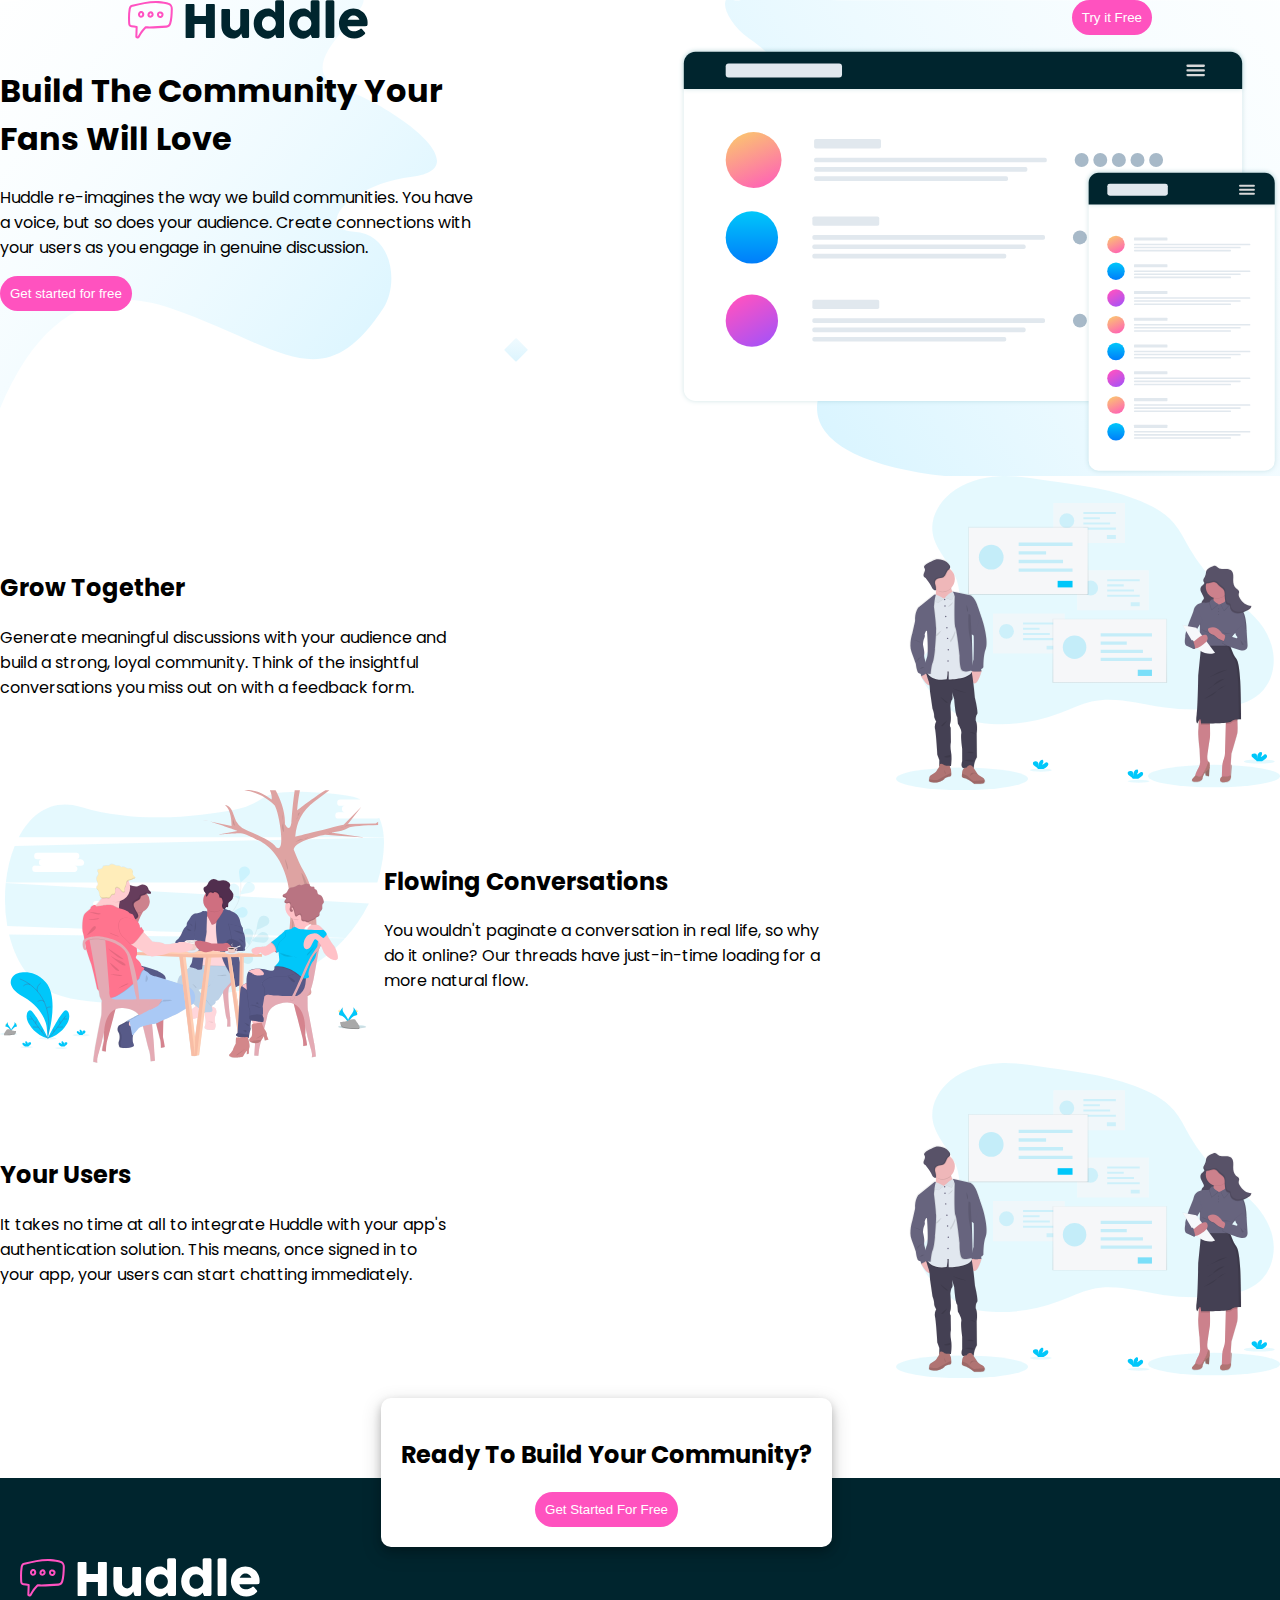
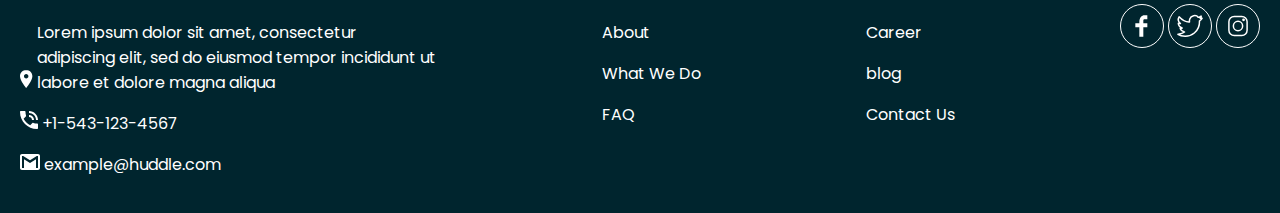
<file: index.html>
<!DOCTYPE html>
<html lang="en">

<head>
  <meta charset="UTF-8">
  <meta name="viewport" content="width=device-width, initial-scale=1.0">
  <link rel="stylesheet" href="style.css">
  <title>Document</title>
</head>

<body>
  <div class="open-section">
    <div class="header"><img src="./images/logo.svg" alt="">
      <button type="button">Try it Free</button>
    </div>
    <div class="desc">
      <div class="desc-talk">
        <h1>Build The Community Your Fans Will Love</h1>
        <p> Huddle re-imagines the way we build communities. You have a voice, but so does your audience.
          Create connections with your users as you engage in genuine discussion. </p>
        <button>Get started for free</button>
      </div>

      <img src="./images/illustration-mockups.svg" alt="">
    </div>

  </div>
  <div class="feature">
    <div class="feature-desc">
      <h2>Grow Together</h2>
      <p>
        Generate meaningful discussions with your audience and build a strong, loyal community.
        Think of the insightful conversations you miss out on with a feedback form.
      </p>
    </div>
    <img src="./images/illustration-grow-together.svg" alt="">
  </div>
  <div class="feature left">
    <img src="./images/illustration-flowing-conversation.svg" alt="">

    <div class="feature-desc">
      <h2>Flowing Conversations </h2>
      <p>
        You wouldn't paginate a conversation in real life, so why do it online? Our threads
        have just-in-time loading for a more natural flow.

      </p>
    </div>
  </div>
  <div class="feature">
    <div class="feature-desc">
      <h2>Your Users </h2>
      <p>
        It takes no time at all to integrate Huddle with your app's authentication solution.
        This means, once signed in to your app, your users can start chatting immediately.

      </p>
    </div>
    <img src="./images/illustration-grow-together.svg" alt="">
  </div>
  <footer>
    <div class="cto">
      <h2>Ready To Build Your Community?</h2>
      <button> Get Started For Free</button>
    </div>

    <div class="footer-links">
<div class="footers-logo">    <svg width="240" height="39" xmlns="http://www.w3.org/2000/svg"><g fill-rule="nonzero" fill="none"><path d="M27.967.879C20.242.875 12.182 2.615 4.047 4.872c-1.033.208-2.041.884-2.574 1.72C.983 7.38.805 8.171.652 9c-.79 4.428-.694 8.776-.53 13.594.036 1.103.2 2.41.715 3.205.538.803 1.46 1.313 2.561 1.48a95.99 95.99 0 0 0 4.232.525l-.312 8.698c-.048.692.29 1.267.71 1.598.376.286.795.413 1.225.445.86.065 1.869-.303 2.37-1.257 2.195-4.224 3.572-6.089 6.317-8.895 7.158.176 13.407-.222 20.482-.745 2.501-.065 4.218-2.11 4.672-3.743 1.357-4.232 1.568-9.456 1.712-14.737.061-2.093-.665-4.148-1.95-5.234-1.222-.991-2.702-1.35-4.058-1.718C35.031 1.363 31.263.905 27.967.879zm10.29 3.31c1.358.369 2.555.724 3.31 1.337 1.26 1.339 1.218 2.23 1.2 3.675-.142 5.122-.388 10.093-1.544 13.86-.498 1.405-1.366 2.405-3.006 2.556-7.208.533-13.462.945-20.707.739a1.032 1.032 0 0 0-.763.302c-3.044 3.074-4.601 5.21-6.921 9.676-.054.102-.171.164-.315.175-.097-.005-.136-.08-.142-.148l.314-9.432c.019-.509-.401-.995-.907-1.05a95.48 95.48 0 0 1-5.06-.62c-.726-.111-.994-.31-1.193-.606-.346-.825-.338-1.335-.365-2.128-.162-4.775-.242-8.948.491-13.1.068-.614.298-1.242.542-1.767.404-.632 1.023-.725 1.644-.897 7.956-2.197 15.74-3.84 23.068-3.845 3.592.13 7.364.49 10.354 1.273zm-27.479 8.09c-1.096 1.313-.987 3.096-.14 4.29.442.625 1.132 1.128 1.972 1.242 1.091.09 1.783-.352 2.53-.86 1.353-1.176 1.49-3.228.461-4.71-.524-.755-1.362-1.208-2.218-1.24-1.172.012-1.968.535-2.605 1.277zm11.856-1.072c-1.092.035-1.975.791-2.514 1.607-.617.933-.977 2.101-.478 3.246.96 2.203 4.277 2.176 5.6-.063.61-1.032.454-2.205 0-3.056-.452-.85-1.136-1.543-2.131-1.702a2.494 2.494 0 0 0-.477-.032zm9.625.207c-.34-.008-.69.024-1.018.111-1.312.35-2.429 1.704-2.26 3.437.086.872.487 1.722 1.21 2.308.723.585 1.773.847 2.88.62 1.272-.26 2.06-1.285 2.323-2.275.263-.99.197-1.999-.414-2.817a3.47 3.47 0 0 0-2.72-1.384zm-18.965 1.623c.245.002.438.08.637.366.445.642.321 1.615-.128 2.005-.447.39-.726.424-.922.398-.196-.027-.395-.162-.573-.414-.34-.48-.44-1.256.007-1.81.238-.316.675-.513.98-.545zm9.483.223c.038.006.464.253.668.636.204.383.242.739.048 1.066-.577.976-1.804.712-1.99.287-.07-.162-.017-.813.32-1.32.335-.509.757-.7.954-.67zm10.564.748c.062.083.213.64.096 1.082-.118.442-.31.715-.78.811-.602.124-.94 0-1.193-.207-.254-.205-.425-.552-.462-.923-.09-.92.24-1.133.764-1.273.61-.15 1.3.112 1.575.51z" fill="#FF52C1"/><path d="M57.61 4.996c.016-.26.111-.494.287-.701a.875.875 0 0 1 .701-.31h6.826c.23 0 .467.096.712.287a.883.883 0 0 1 .368.724v10.893h11.421V4.996c0-.276.096-.513.287-.712.192-.2.44-.3.747-.3h6.734c.306 0 .574.077.804.23.23.154.345.399.345.736V37.1c0 .337-.1.59-.3.758-.198.169-.459.253-.78.253h-6.803c-.306 0-.555-.084-.747-.253-.191-.168-.287-.42-.287-.758V24.047H66.504V37.1c0 .322-.104.57-.31.747-.207.176-.487.264-.84.264h-6.756c-.643 0-.972-.299-.988-.896V4.996zm62.875 32.725c-.199.168-.41.275-.632.321a3.123 3.123 0 0 1-.631.07h-3.47c-.276 0-.514-.05-.713-.15-.2-.1-.368-.234-.506-.402a2.384 2.384 0 0 1-.344-.575 4.884 4.884 0 0 1-.23-.666l-.712-2.942c-.23.475-.563 1.015-1 1.62a8.495 8.495 0 0 1-1.666 1.7c-.674.53-1.479.974-2.413 1.334-.935.36-2.007.54-3.218.54-1.746 0-3.332-.337-4.757-1.011a10.904 10.904 0 0 1-3.642-2.758c-1.003-1.164-1.781-2.524-2.332-4.08-.552-1.554-.828-3.213-.828-4.974V10.695c0-.582.127-1.022.38-1.321.252-.299.654-.448 1.206-.448h5.308c.66 0 1.111.11 1.356.333.245.222.368.655.368 1.298v14.96c0 .66.15 1.284.448 1.874.299.59.693 1.11 1.184 1.562.49.452 1.045.809 1.666 1.069.62.26 1.252.39 1.896.39.551 0 1.122-.13 1.712-.39a6.361 6.361 0 0 0 1.631-1.046c.498-.436.908-.95 1.23-1.54.322-.59.482-1.214.482-1.872V10.626c0-.26.05-.52.15-.781.1-.26.249-.46.448-.598.199-.122.387-.206.563-.252.176-.046.38-.07.609-.07h5.194c.658 0 1.133.162 1.424.483.291.322.437.751.437 1.287v25.716c0 .29-.065.559-.195.804s-.31.437-.54.574l.137-.068zm26.681-3.172c-.414.414-.87.858-1.367 1.333-.498.475-1.046.92-1.643 1.333a9.3 9.3 0 0 1-1.93 1.023 6.097 6.097 0 0 1-2.23.402c-2.083 0-4.002-.39-5.757-1.172a13.777 13.777 0 0 1-4.527-3.206c-1.264-1.356-2.252-2.953-2.964-4.792-.713-1.838-1.069-3.814-1.069-5.929 0-2.13.356-4.11 1.069-5.94.712-1.83 1.7-3.424 2.964-4.78a13.635 13.635 0 0 1 4.527-3.194c1.755-.774 3.674-1.161 5.757-1.161.843 0 1.613.123 2.31.368a8.51 8.51 0 0 1 1.907.942c.575.383 1.103.816 1.586 1.298.482.483.938.954 1.367 1.414V1.985c0-.49.15-.903.448-1.24.299-.338.747-.506 1.345-.506h5.17c.2 0 .41.042.632.126.222.085.425.203.61.357.183.153.332.337.447.551.115.215.173.452.173.712v34.357c0 1.18-.62 1.77-1.862 1.77h-4.504c-.306 0-.544-.04-.712-.116a1.13 1.13 0 0 1-.426-.333 2.319 2.319 0 0 1-.31-.551 17.13 17.13 0 0 0-.344-.77l-.667-1.793zm-13.214-11.008a8.39 8.39 0 0 0 .471 2.839c.314.88.762 1.643 1.345 2.286a6.384 6.384 0 0 0 2.102 1.528c.82.376 1.728.563 2.724.563.98 0 1.903-.176 2.769-.528a7.058 7.058 0 0 0 2.263-1.46 7.256 7.256 0 0 0 1.552-2.194c.39-.843.609-1.747.655-2.712v-.322a7.26 7.26 0 0 0-.552-2.803 7.427 7.427 0 0 0-1.528-2.344 7.242 7.242 0 0 0-2.298-1.597 6.977 6.977 0 0 0-2.861-.586c-.996 0-1.904.195-2.724.586-.82.39-1.52.923-2.102 1.597a7.236 7.236 0 0 0-1.345 2.344 8.35 8.35 0 0 0-.47 2.803zm48.72 11.008c-.414.414-.87.858-1.368 1.333-.498.475-1.046.92-1.643 1.333a9.3 9.3 0 0 1-1.93 1.023 6.097 6.097 0 0 1-2.23.402c-2.083 0-4.002-.39-5.756-1.172a13.777 13.777 0 0 1-4.528-3.206c-1.263-1.356-2.252-2.953-2.964-4.792-.712-1.838-1.069-3.814-1.069-5.929 0-2.13.357-4.11 1.069-5.94s1.7-3.424 2.964-4.78a13.635 13.635 0 0 1 4.528-3.194c1.754-.774 3.673-1.161 5.756-1.161.843 0 1.613.123 2.31.368a8.51 8.51 0 0 1 1.907.942c.575.383 1.103.816 1.586 1.298.483.483.938.954 1.367 1.414V1.985c0-.49.15-.903.448-1.24.3-.338.747-.506 1.345-.506h5.17c.2 0 .41.042.632.126.223.085.426.203.61.357.183.153.333.337.448.551.114.215.172.452.172.712v34.357c0 1.18-.62 1.77-1.862 1.77h-4.504c-.306 0-.544-.04-.712-.116a1.13 1.13 0 0 1-.425-.333 2.319 2.319 0 0 1-.31-.551 17.13 17.13 0 0 0-.345-.77l-.667-1.793zm-13.215-11.008a8.39 8.39 0 0 0 .471 2.839c.315.88.763 1.643 1.345 2.286a6.384 6.384 0 0 0 2.103 1.528c.82.376 1.727.563 2.723.563.98 0 1.903-.176 2.769-.528a7.058 7.058 0 0 0 2.264-1.46 7.256 7.256 0 0 0 1.55-2.194c.391-.843.61-1.747.656-2.712v-.322a7.26 7.26 0 0 0-.552-2.803 7.427 7.427 0 0 0-1.528-2.344 7.242 7.242 0 0 0-2.298-1.597 6.977 6.977 0 0 0-2.861-.586c-.996 0-1.904.195-2.723.586-.82.39-1.521.923-2.103 1.597a7.236 7.236 0 0 0-1.345 2.344 8.35 8.35 0 0 0-.47 2.803zM197.61 2.008c0-.49.122-.903.367-1.24.246-.338.667-.506 1.264-.506h5.63c.154 0 .315.042.483.126a1.7 1.7 0 0 1 .471.357c.146.153.268.337.368.551.1.215.15.452.15.712v34.334c0 .582-.165 1.022-.495 1.321-.329.299-.754.448-1.275.448h-5.332c-.597 0-1.018-.15-1.264-.448-.245-.299-.367-.74-.367-1.321V2.008zm38.7 32.61a15.31 15.31 0 0 1-4.55 2.907 13.87 13.87 0 0 1-5.355 1.046c-2.1 0-4.083-.383-5.952-1.15a15.494 15.494 0 0 1-4.918-3.182 15.273 15.273 0 0 1-3.355-4.792c-.828-1.838-1.241-3.837-1.241-5.998 0-1.348.164-2.654.494-3.918a15.45 15.45 0 0 1 1.402-3.55 15.055 15.055 0 0 1 2.206-3.045 13.957 13.957 0 0 1 2.907-2.379 14.327 14.327 0 0 1 3.493-1.54 14.084 14.084 0 0 1 3.975-.551c1.272 0 2.505.169 3.7.506 1.195.337 2.318.812 3.367 1.424 1.05.613 2.01 1.349 2.884 2.207a14.896 14.896 0 0 1 2.252 2.815 13.58 13.58 0 0 1 1.46 3.263c.344 1.157.517 2.348.517 3.573 0 .797-.012 1.448-.035 1.954-.023.505-.142.908-.356 1.206-.215.3-.57.506-1.069.62-.498.116-1.23.173-2.194.173h-16.546c.153.98.463 1.8.93 2.46a5.842 5.842 0 0 0 1.62 1.573c.613.391 1.264.67 1.954.84a8.24 8.24 0 0 0 1.953.252c.552 0 1.118-.058 1.7-.172a12.179 12.179 0 0 0 1.69-.46 9.557 9.557 0 0 0 1.493-.667c.452-.252.816-.517 1.092-.792.245-.2.456-.349.632-.449.176-.1.364-.149.563-.149.2 0 .402.07.61.207a4.8 4.8 0 0 1 .7.597l2.436 2.758c.168.2.276.38.322.54.046.161.069.326.069.494 0 .307-.085.571-.253.793a2.89 2.89 0 0 1-.598.586zm-11.054-19.143c-.598 0-1.176.119-1.735.356a6.547 6.547 0 0 0-1.575.954c-.49.398-.93.85-1.321 1.356a8.315 8.315 0 0 0-.954 1.54h11.743a13.536 13.536 0 0 0-1.045-1.655 7.081 7.081 0 0 0-1.287-1.333 5.558 5.558 0 0 0-1.655-.896c-.62-.215-1.344-.322-2.171-.322z" fill="white"/></g></svg>
</div>
<div class="footer-a">
  <div>

    <p><img src="./images/icon-location.svg" alt=""> <span style="display:inline-block"> Lorem ipsum dolor sit amet,
        consectetur adipiscing elit, sed do eiusmod tempor
        incididunt ut labore et dolore magna aliqua</span></p>
    <p><img src="./images/icon-phone.svg" alt=""> <span>+1-543-123-4567</span></p>
    <p><img src="./images/icon-email.svg" alt=""> <span>example@huddle.com</span></p>
  </div>
  <div>
    <p>About</p>
    <p>What We Do</p>
    <p>FAQ</p>
  </div>
  <div>
    <p>Career</p>
    <p>blog</p>
    <p>Contact Us</p>
  </div>
  <div class="socials">
    <img src="./images/social-facebook-svgrepo-com.svg" alt="">
    <img src="./images/social-twitter-svgrepo-com.svg" alt="">
    <img src="./images/social-instagram-svgrepo-com.svg" alt="">
  </div>
</div>
    
      <!-- <div class="socials">
    <img src="./images/" alt="">
    <img src="" alt="">
    <img src="" alt="">
     </div> -->

    </div>
  </footer>
</body>

</html>
</file>
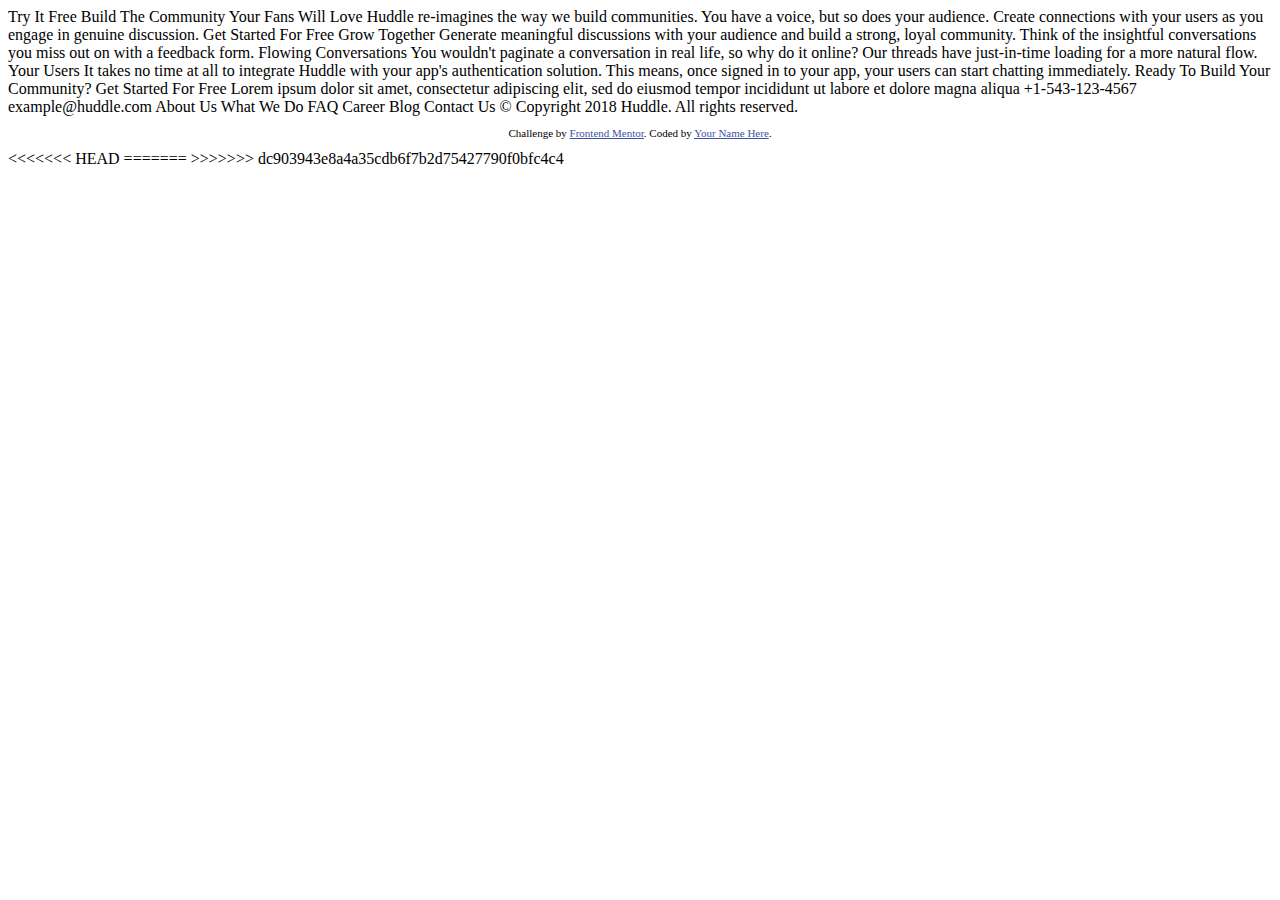
<file: tests.html>
<!DOCTYPE html>
<html lang="en">
<head>
  <meta charset="UTF-8">
  <meta name="viewport" content="width=device-width, initial-scale=1.0"> <!-- displays site properly based on user's device -->

  <link rel="icon" type="image/png" sizes="32x32" href="./images/favicon-32x32.png">
  
  <title>Frontend Mentor | Huddle landing page with alternating feature blocks</title>

  <!-- Feel free to remove these styles or customise in your own stylesheet 👍 -->
  <style>
    .attribution { font-size: 11px; text-align: center; }
    .attribution a { color: hsl(228, 45%, 44%); }
  </style>
</head>
<body>

  Try It Free

  Build The Community Your Fans Will Love

  Huddle re-imagines the way we build communities. You have a voice, but so does your audience. 
  Create connections with your users as you engage in genuine discussion. 

  Get Started For Free

  Grow Together

  Generate meaningful discussions with your audience and build a strong, loyal community. 
  Think of the insightful conversations you miss out on with a feedback form. 

  Flowing Conversations

  You wouldn't paginate a conversation in real life, so why do it online? Our threads 
  have just-in-time loading for a more natural flow.

  Your Users

  It takes no time at all to integrate Huddle with your app's authentication solution. 
  This means, once signed in to your app, your users can start chatting immediately.

  Ready To Build Your Community?

  Get Started For Free

  Lorem ipsum dolor sit amet, consectetur adipiscing elit, sed do eiusmod tempor 
  incididunt ut labore et dolore magna aliqua

  +1-543-123-4567
  example@huddle.com

  About Us
  What We Do
  FAQ

  Career
  Blog
  Contact Us

  &copy; Copyright 2018 Huddle. All rights reserved.

  <footer>
    <p class="attribution">
      Challenge by <a href="https://www.frontendmentor.io?ref=challenge" target="_blank">Frontend Mentor</a>. 
      Coded by <a href="#">Your Name Here</a>.
    </p>
  </footer>
</body>
<<<<<<< HEAD
</html>
=======
</html>
>>>>>>> dc903943e8a4a35cdb6f7b2d75427790f0bfc4c4
</file>
<file: style.css>
@import url('https://fonts.googleapis.com/css2?family=Poppins:ital,wght@0,100;0,200;0,300;0,400;0,500;0,600;0,700;0,800;0,900;1,100;1,200;1,300;1,400;1,500;1,600;1,700;1,800;1,900&display=swap');
body{
  margin:0;
  padding: 0;
  box-sizing: border-box;
  font-family: "Poppins", sans-serif;
  width:100%
}
*{
  box-sizing: border-box;
}
.open-section{
  width: 100%;
  
  /* height:200px; */

  background-image: url('./images/bg-hero-desktop.svg');


}
.header {
  width:80%;
  margin:auto;
  /* padding: 20px; */
 
}
.header button{
  float:right;
}
.desc{
display: flex;
justify-content: space-around;
}
.desc img{
  width:47%;
  float:right;
}
.desc div{
  flex:1 1 47%;
}
.desc-talk h1{
  font-family: "Poppins", sans-serif;
width:70%;

}
.desc-talk p{
  font-family: "Poppins", sans-serif;
 
width:70%;
}
 button{
  border:none;
  text-align: center;
  color:white;
  border-radius: 20px;
  background-color: hsl(322, 100%, 66%);
  padding:10px
}
footer{
background-color:  hsl(192, 100%, 9%);
position:relative;
padding:20px;
margin-top:100px;
width:100%

}
.footer-links{
  margin-top:60px

}
.footer-a{
  color:white;

  display: flex ;
  justify-content: space-between;
}
.footer-links span{
  
  width:400px;
  
}
.feature{
  display: flex;
  justify-content:space-around ;
  align-items: center;
  /* justify-items: center; */
}
.cto{
  background-color: white;
  z-index: 2;
  width:fit-content;
  padding:20px;
  text-align: center;
  /* margin:auto; */
  border-radius: 10px;
  position:absolute;
  right:35%;
  top:-80px;
  box-shadow: 0 4px 8px 0 rgba(0, 0, 0, 0.2), 0 6px 20px 0 rgba(0, 0, 0, 0.19);
}
.feature img{
  width: 30%;
  /* float:right */
}
.feature-desc{
  width:70%;
  
}
.feature-desc p{
  width:50%;

}
.socials img{
  border:1px solid white;
  padding:5px;
  border-radius: 50%;
}

@media (max-width:475px){
  
  .header{
    width:100%;
    /* 1 */

  }
  .open-section{
    width:475px;
  }
  .desc{
flex-direction: column;
align-items: center;

  }f
  .desc-talk{
    margin-bottom:20px;
    align-items: center;
  }
  .desc img ,.desc div{
    width:75%;
  }
 
.desc-talk p,.desc-talk h1{
  width: 100%;
}
.feature{
  flex-direction: column-reverse;
  width:475px
}
.feature-desc {
  width:100%
}
.feature-desc p{
width:100%
}
.feature img{
width: 100%;
}
.left{
  flex-direction: column !important;
}
footer{
  width:475px;
}
.footer-a{
  flex-direction: column;
}
.cto{
  width: 90%;
  right:5%
}
.footer-links{
  margin-top:150px;
}
}
</file>
